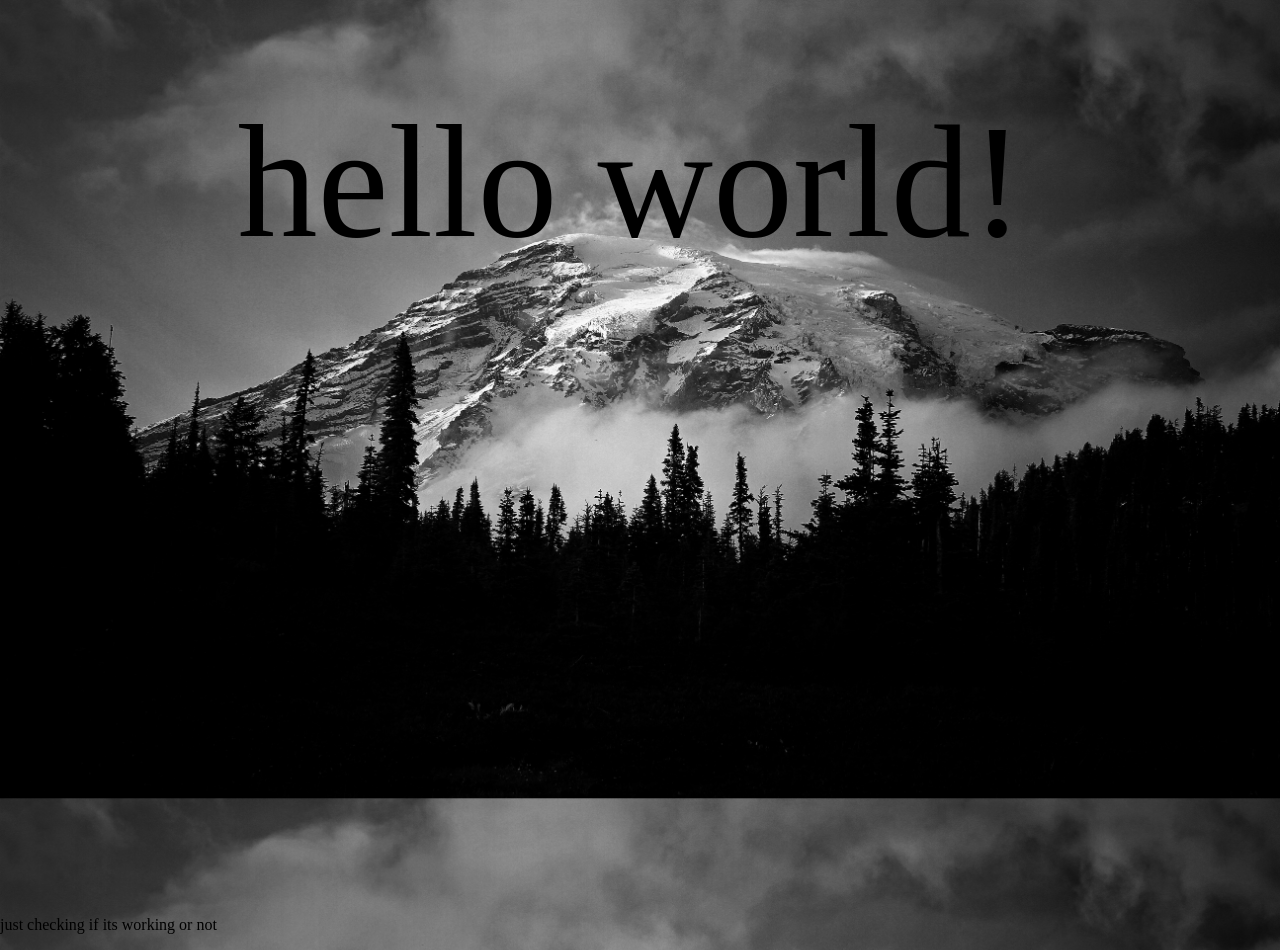
<file: index.html>
<html>
    <head>
        <title>
            Simple hellow world
        </title>
        <link rel="stylesheet" href="CSS/Main.css " type="text/css">
    </head>
    <body id = "BODY">
        <div id = "Container">
            <p id = "HelloText">Hello world!</p>        
        </div>
        <p>just checking if its working or not</p>
    </body>

</html>
</file>
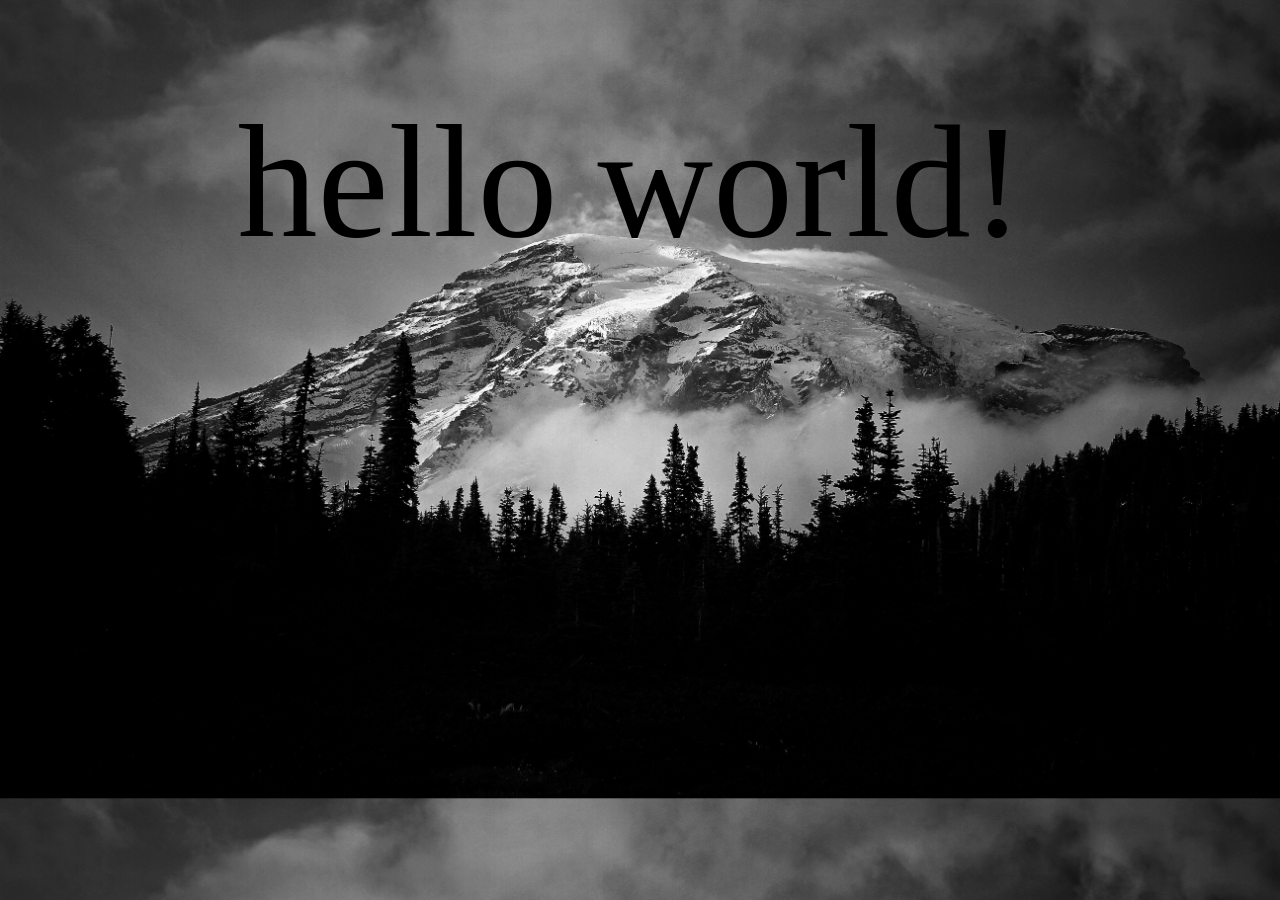
<file: HTML/index.html>
<html>
    <head>
        <title>
            Simple hellow world
        </title>
        <link rel="stylesheet" href="../CSS/Main.css">
    </head>
    <body id = "BODY">
        <div id = "Container">
            <p id = "HelloText">Hello world!</p>        
        </div>
        
    </body>

</html>
</file>
<file: CSS/Main.css>
#HelloTExt {
    text-align: center;
    text-transform: lowercase;
    font-size: 1000%;
    vertical-align:middle;
    color: black;

    margin: 0%;
    padding: 0%;
    position: absolute;
    top: 10%;
    right: 20%;

    font-family:cursive;
}

#Container {
   
    height: 100%;
    margin: 0%;
    padding: 0%;
}

#BODY{
    background-color: Black ;
    margin: 0%;
    padding: 0%;
    background-image:url(../Images/MainBack.jpg);
    background-size: 100%;
}
</file>
